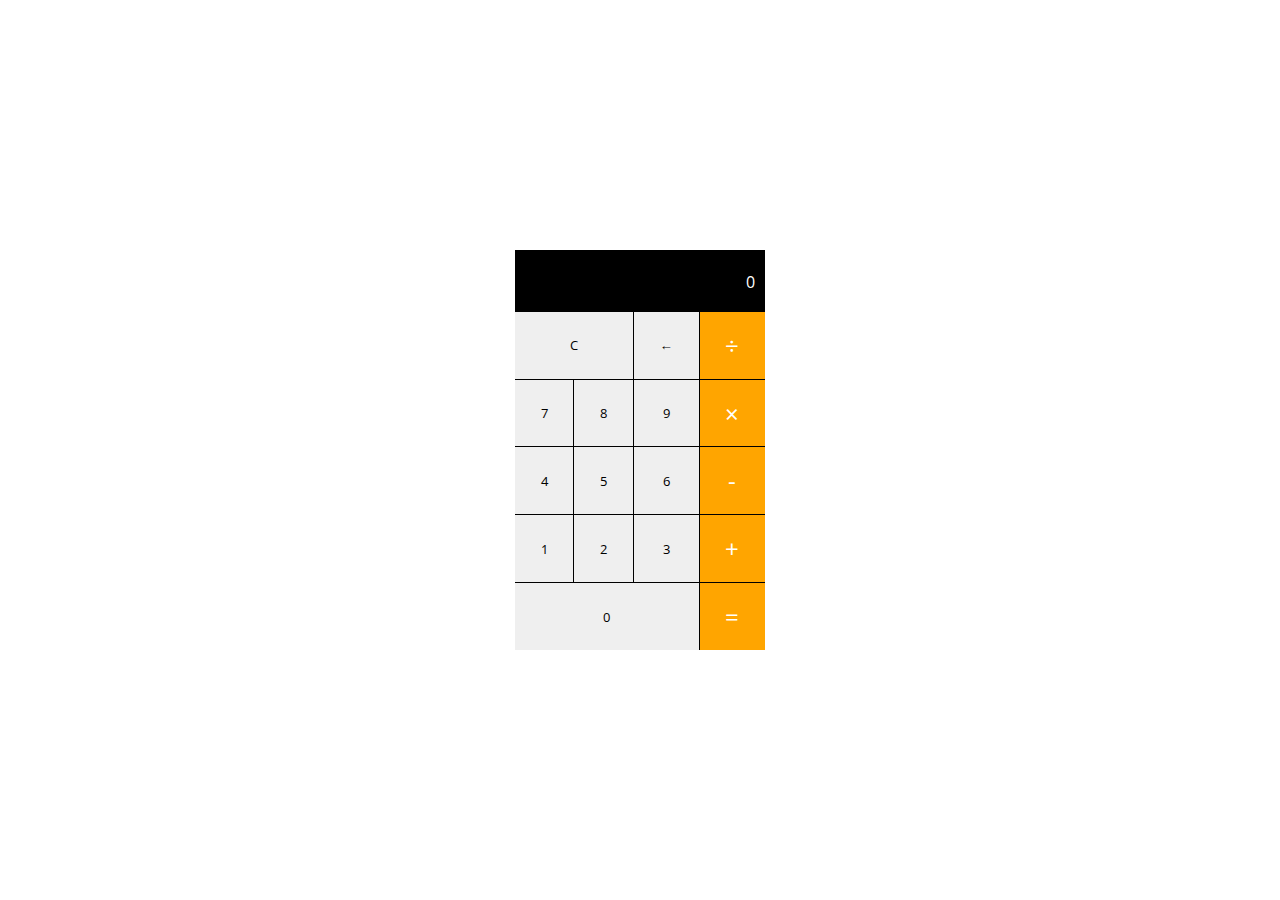
<file: calculator/index.html>
<!DOCTYPE html>
<html lang="en">
  <head>
    <meta charset="UTF-8" />
    <meta name="viewport" content="width=device-width, initial-scale=1.0" />
    <title>Calculator</title>
    <link
      href="https://fonts.googleapis.com/css?family=Open+Sans:400,700"
      rel="stylesheet"
    />
    <link rel="stylesheet" href="style.css" />
  </head>
  <body>
    <main class="main-container">
      <div class="calculator-grid">
        <div class="display">
          <div class="input">0</div>
        </div>
        <button class="clear" value="clear">C</button>
        <button class="delete" value="delete">←</button>
        <button class="operator division" value="division">÷</button>
        <button class="number" value="7">7</button>
        <button class="number" value="8">8</button>
        <button class="number" value="9">9</button>
        <button class="operator multiplication" value="multiplication">
          ×
        </button>
        <button class="number" value="4">4</button>
        <button class="number" value="5">5</button>
        <button class="number" value="6">6</button>
        <button class="operator subtraction" value="subtraction">-</button>
        <button class="number" value="1">1</button>
        <button class="number" value="2">2</button>
        <button class="number" value="3">3</button>
        <button class="operator addition" value="addition">+</button>
        <button class="number zeroth bottom-edge" value="0">0</button>
        <button class="equals" value="equals">=</button>
      </div>
    </main>
    <script src="index.js"></script>
  </body>
</html>
</file>
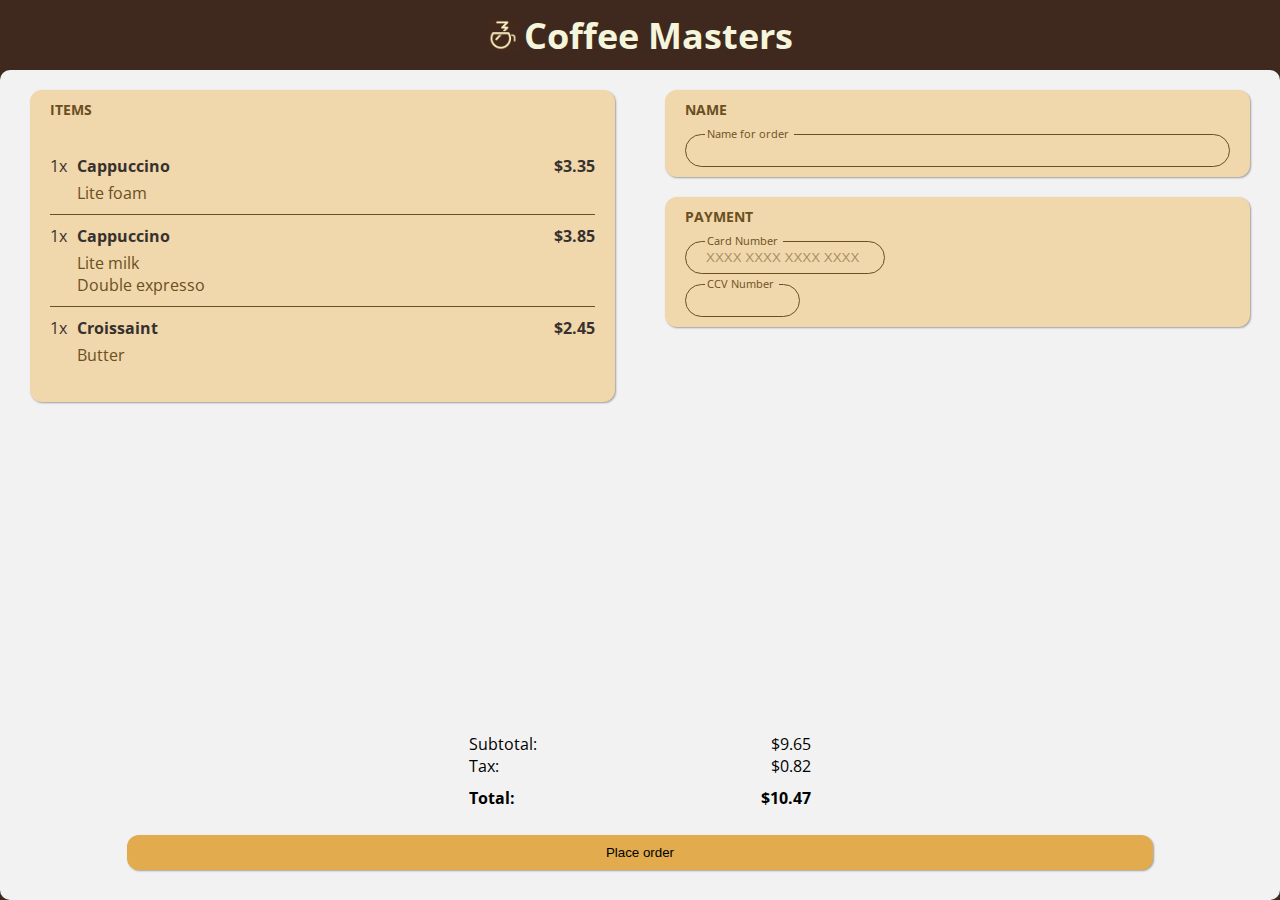
<file: css_project/index.html>
<!DOCTYPE html>
<html lang="en">
  <head>
    <meta charset="UTF-8" />
    <title>Document</title>
    <link
      href="https://fonts.googleapis.com/css?family=Open+Sans:400,700"
      rel="stylesheet"
    />
    <link rel="stylesheet" href="style.css" />
    <meta name="viewport" content="width=device-width, initial-scale=1" />
  </head>
  <body>
    <nav class="banner">
      <img src="./coffee_masters_logo.png" alt="Coffee Masters" width="32" />
      <h1>Coffee Masters</h1>
    </nav>
    <main class="main">
      <section class="main-card-container">
        <div class="product-info">
          <div class="card">
            <div class="card-title">Items</div>
            <div class="card-content">
              <ul class="list">
                <li class="list-item">
                  <div class="list-item-product">
                    <div class="list-item-product-qty">1x</div>
                    <div class="list-item-product-name">Cappuccino</div>
                    <div class="list-item-product-items">
                      <div>Lite foam</div>
                    </div>
                  </div>
                  <div class="list-item-price">$3.35</div>
                </li>
                <li class="list-item">
                  <div class="list-item-product">
                    <div class="list-item-product-qty">1x</div>
                    <div class="list-item-product-name">Cappuccino</div>
                    <div class="list-item-product-items">
                      <div>Lite milk</div>
                      <div>Double expresso</div>
                    </div>
                  </div>
                  <div class="list-item-price">$3.85</div>
                </li>
                <li class="list-item">
                  <div class="list-item-product">
                    <div class="list-item-product-qty">1x</div>
                    <div class="list-item-product-name">Croissaint</div>
                    <div class="list-item-product-items">
                      <div>Butter</div>
                    </div>
                  </div>
                  <div class="list-item-price">$2.45</div>
                </li>
              </ul>
            </div>
          </div>
        </div>
        <div class="payment-info">
          <div class="card">
            <div class="card-title">Name</div>
            <div class="card-content">
              <div class="input-area">
                <label for="name" class="input-label">Name for order</label>
                <input id="name" class="input" type="text" />
              </div>
            </div>
          </div>
          <div class="card" style="content: hello">
            <div class="card-title">Payment</div>
            <div class="card-content">
              <div class="input-area">
                <label for="credit" class="input-label">Card Number</label>
                <input
                  id="credit"
                  class="input-field credit-card"
                  inputmode="numeric"
                  pattern="[0-9\s]{13,19}"
                  placeholder="XXXX XXXX XXXX XXXX"
                  maxlength="19"
                />
              </div>
              <div class="input-area">
                <label for="ccv" class="input-label">CCV Number</label>
                <input id="ccv" class="ccv" type="text" maxlength="3" />
              </div>
            </div>
          </div>
        </div>
      </section>
      <section class="place-order">
        <ul class="summary">
          <li class="summary-item">
            <span>Subtotal:</span>
            <span>$9.65</span>
          </li>
          <li class="summary-item">
            <span>Tax:</span>
            <span>$0.82</span>
          </li>
          <li class="summary-item">
            <span>Total:</span>
            <span>$10.47</span>
          </li>
        </ul>
        <button>Place order</button>
      </section>
    </main>
  </body>
</html>
</file>
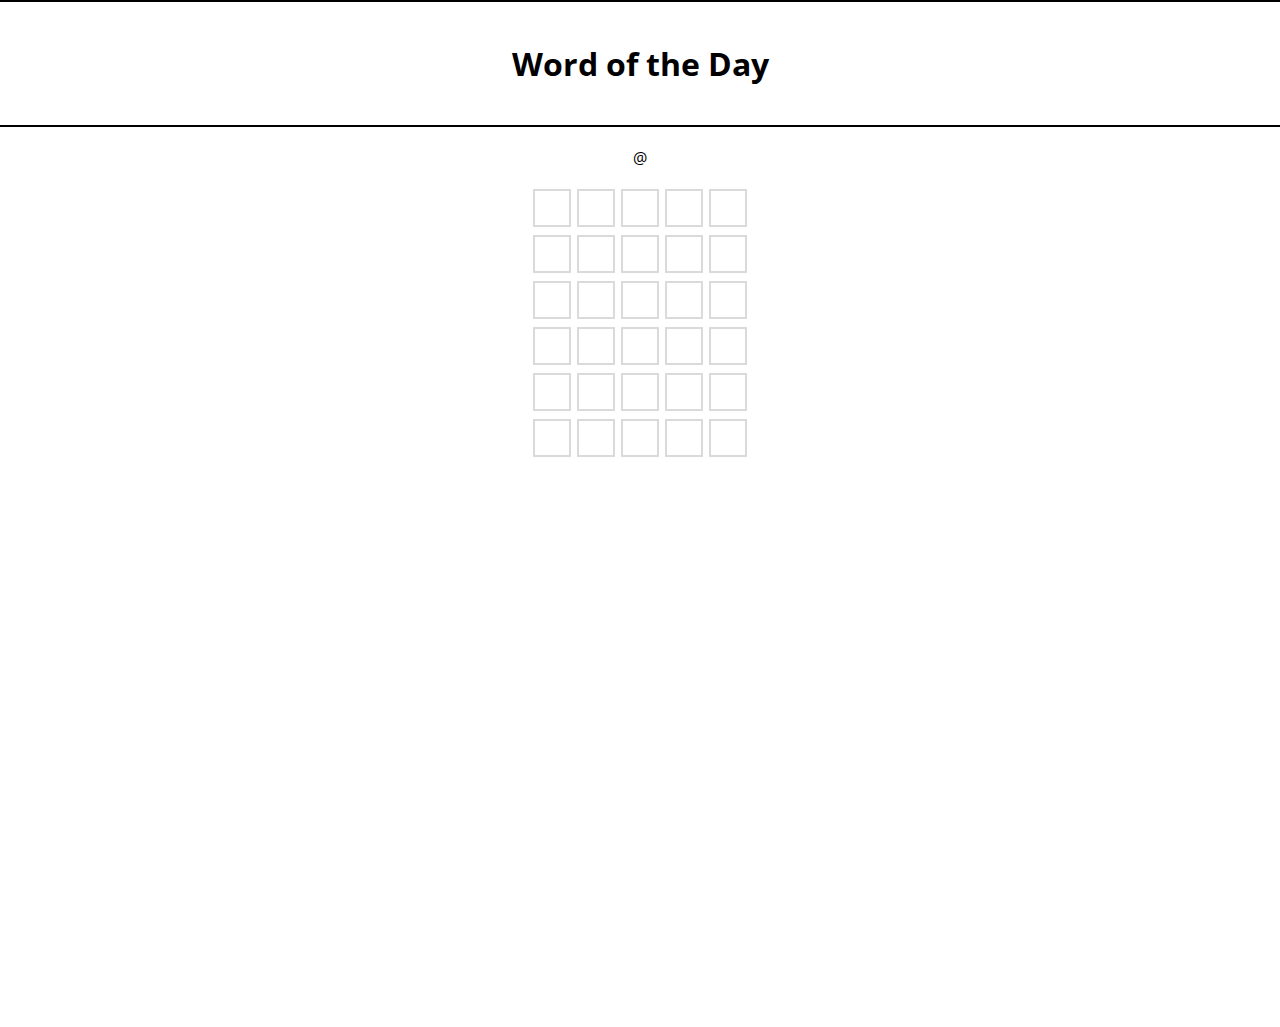
<file: word_of_the_day/index.html>
<!DOCTYPE html>
<html lang="en">
  <head>
    <meta charset="UTF-8" />
    <meta name="viewport" content="width=device-width, initial-scale=1.0" />
    <title>Word of the Day</title>
    <link
      href="https://fonts.googleapis.com/css?family=Open+Sans:400,700"
      rel="stylesheet"
    />
    <link rel="stylesheet" href="style.css" />
  </head>
  <body>
    <h1 class="title">Word of the Day</h1>
    <main class="main-container">
      <div class="loader-box">
        <div class="loading">@</div>
      </div>
      <section class="word-box">
        <div id="w0" class="row">
          <div class="letter-box"></div>
          <div class="letter-box"></div>
          <div class="letter-box"></div>
          <div class="letter-box"></div>
          <div class="letter-box"></div>
        </div>
        <div id="w1" class="row">
          <div class="letter-box"></div>
          <div class="letter-box"></div>
          <div class="letter-box"></div>
          <div class="letter-box"></div>
          <div class="letter-box"></div>
        </div>
        <div id="w2" class="row">
          <div class="letter-box"></div>
          <div class="letter-box"></div>
          <div class="letter-box"></div>
          <div class="letter-box"></div>
          <div class="letter-box"></div>
        </div>
        <div id="w3" class="row">
          <div class="letter-box"></div>
          <div class="letter-box"></div>
          <div class="letter-box"></div>
          <div class="letter-box"></div>
          <div class="letter-box"></div>
        </div>
        <div id="w4" class="row">
          <div class="letter-box"></div>
          <div class="letter-box"></div>
          <div class="letter-box"></div>
          <div class="letter-box"></div>
          <div class="letter-box"></div>
        </div>
        <div id="w5" class="row">
          <div class="letter-box"></div>
          <div class="letter-box"></div>
          <div class="letter-box"></div>
          <div class="letter-box"></div>
          <div class="letter-box"></div>
        </div>
      </section>
    </main>
    <script src="index.js"></script>
  </body>
</html>
</file>
<file: calculator/style.css>
* {
  box-sizing: border-box;
}

body {
  margin: 0;
  padding: 0;
  font-family: "Open Sans", sans-serif;
}

.main-container {
  display: flex;
  justify-content: center;
  align-items: center;
  width: 100vw;
  height: 100vh;
}

.calculator-grid {
  background-color: black;
  height: 400px;
  display: grid;
  grid-template-areas:
    "display display display display"
    "clear clear delete division"
    ". . . multiplication"
    ". . . subtraction"
    ". . . addition"
    "zeroth zeroth zeroth equals";
}

.display {
  background-color: black;
  grid-area: display;
  display: flex;
  justify-content: center;
  align-items: center;
  height: 100%;
  width: 250px;
}

.display .input {
  background-color: black;
  border: none;
  color: white;
  text-align: end;
  height: 30px;
  width: 100%;
  padding-left: 10px;
  padding-right: 10px;
  padding-top: 5px;
}

.clear {
  grid-area: clear;
  border-right: 1px solid black;
  border-bottom: 1px solid black;
}

.delete {
  grid-area: delete;
  border-right: 1px solid black;
  border-bottom: 1px solid black;
}

.operator {
  background-color: orange;
  color: white;
  font-size: x-large;
}

.division {
  grid-area: division;
  border-bottom: 1px solid black;
}

.multiplication {
  grid-area: multiplication;
  border-bottom: 1px solid black;
}

.subtraction {
  grid-area: subtraction;
  border-bottom: 1px solid black;
}

.addition {
  grid-area: addition;
  border-bottom: 1px solid black;
}

.zeroth {
  grid-area: zeroth;
}

.equals {
  grid-area: equals;
  background-color: orange;
  color: white;
  font-size: x-large;
}

.number {
  border-right: 1px solid black;
  border-bottom: 1px solid black;
}

.bottom-edge {
  border-bottom: none;
}

button {
  border-radius: 0;
  border: none;
  cursor: pointer;
  font-family: inherit;
}

button:hover {
  opacity: 0.95;
}
</file>
<file: css_project/style.css>
* {
  box-sizing: border-box;
}

body {
  margin: 0;
  background-color: rgb(63, 41, 30);
  font-family: "Open Sans", sans-serif;
  font-size: medium;
}

.banner {
  width: 100%;
  height: 70px;
  background-color: rgb(63, 41, 30);
  color: beige;
  display: flex;
  justify-content: center;
  align-items: center;
  gap: 5px;
  font-size: large;
}

.main {
  width: 100%;
  height: 100%;
  min-height: calc(100vh - 70px);
  background-color: #f2f2f2;
  border-radius: 10px;
  -moz-border-radius: 10px;
  -webkit-border-radius: 10px;
  padding: 20px 30px;
  display: flex;
  flex-direction: column;
  justify-content: space-between;
}

.main-card-container {
  display: flex;
  justify-content: center;
  flex-wrap: wrap;
  gap: 50px;
}

.product-info {
  flex: 1 1 40%;
  min-width: 300px;
}

.payment-info {
  flex: 1 1 40%;
  min-width: 300px;
  display: flex;
  flex-direction: column;
  gap: 20px;
}

.card {
  background-color: #f0d7ac;
  border-radius: 12px;
  -moz-border-radius: 12px;
  -webkit-border-radius: 12px;
  padding: 10px 20px;
  display: grid;
  grid-template-areas:
    "title"
    "content";
  -webkit-box-shadow: 1px 1px 2px rgba(0, 0, 0, 0.32);
  -moz-box-shadow: 1px 1px 2px rgba(0, 0, 0, 0.32);
  box-shadow: 1px 1px 2px rgba(0, 0, 0, 0.35);
}

.card-title {
  grid-area: "title";
  font-size: 0.9rem;
  font-weight: bold;
  text-align: start;
  text-transform: uppercase;
  color: #6a4f21;
}

.card-content {
  padding-top: 10px;
  grid-area: "content";
  display: flex;
  flex-direction: column;
  gap: 5px;
}

.list {
  padding-left: 0;
}

.list-item {
  width: 100%;
  display: flex;
  justify-content: space-between;
  align-items: start;
  padding-top: 10px;
  padding-bottom: 10px;
  border-bottom: #6a4f21 solid 1px;
}

.list-item:last-child {
  border-bottom: none;
}

.list-item-product {
  display: grid;
  grid-template-areas:
    "qty name"
    ". items";
  row-gap: 5px;
  column-gap: 10px;
}
.list-item-product-qty {
  grid-area: qty;
  color: rgb(55, 49, 46);
}

.list-item-product-name {
  grid-area: name;
  color: rgb(55, 49, 46);
  font-weight: bold;
}

.list-item-product-items {
  grid-area: items;
  display: flex;
  flex-direction: column;
  color: #6a4f21;
}

.list-item-price {
  color: rgb(55, 49, 46);
  font-weight: bold;
}

.input-area {
  position: relative;
}

input {
  border-radius: 50px;
  -moz-border-radius: 50px;
  -webkit-border-radius: 50px;
  border: 1px solid #6a4f21;
  margin-top: 5px;
  padding: 8px 20px;
  background-color: transparent;
  width: 100%;
}

input.credit-card {
  width: 200px;
}

input.credit-card::placeholder {
  color: #6a4f218c;
}

input.ccv {
  width: 115px;
}

.input-label {
  position: absolute;
  left: 20px;
  top: -3px;
  font-size: 0.7rem;
  color: #6a4f21;
  padding-left: 2px;
  padding-right: 5px;
  background-color: #f0d7ac;
  width: fit-content;
}

.place-order {
  display: flex;
  flex-direction: column;
  justify-content: center;
  align-items: center;
  padding: 10px 40px;
  gap: 10px;
}

.summary {
  padding-left: 0;
  width: 30%;
  min-width: 200px;
}

.summary-item {
  display: flex;
  justify-content: space-between;
}

.summary-item:last-child {
  padding-top: 10px;
  font-weight: bold;
}

.place-order button {
  width: 90%;
  border: none;
  padding: 10px 20px;
  border-radius: 12px;
  -moz-border-radius: 12px;
  -webkit-border-radius: 12px;
  background-color: #e1ab4e;
  cursor: pointer;
  -webkit-box-shadow: 1px 1px 2px rgba(0, 0, 0, 0.32);
  -moz-box-shadow: 1px 1px 2px rgba(0, 0, 0, 0.32);
  box-shadow: 1px 1px 2px rgba(0, 0, 0, 0.35);
}
</file>
<file: word_of_the_day/style.css>
* {
  box-sizing: border-box;
}

body {
  margin: 0;
  padding: 0;
  font-family: "Open Sans", sans-serif;
}

.title {
  margin: 0;
  padding: 40px 0;
  text-align: center;
  border-top: 2px solid black;
  border-bottom: 2px solid black;
}

.main-container {
  display: flex;
  flex-direction: column;
  justify-content: start;
  align-items: center;
  width: 100vw;
  height: 100vh;
}

.loader-box {
  padding: 20px 0;
}

.loading {
  animation: loading 1s infinite linear forwards;
}

@keyframes loading {
  to {
    transform: rotate(360deg);
  }
}

.word-box {
  display: flex;
  flex-direction: column;
  gap: 8px;
}

.row {
  display: flex;
  gap: 6px;
}

.letter-box {
  border: 2px solid rgb(218, 218, 220);
  width: 38px;
  height: 38px;
  text-align: center;
  line-height: 1.4;
  font-weight: bold;
  font-size: x-large;
}

.letter-box.done {
  color: white;
  background-color: gray;
}

.letter-box.done.right-letter {
  background-color: rgb(239, 156, 0);
}

.letter-box.letter-box.done.right-letter.right-position {
  background-color: green;
}

.letter-box.invalid-word {
  animation-duration: 0.5s;
  animation-name: running-color;
  animation-timing-function: ease-in;
}

@keyframes running-color {
  25% {
    border-top: 2px solid red;
  }
  50% {
    border-right: 2px solid red;
  }
  75% {
    border-bottom: 2px solid red;
  }
  100% {
    border-left: 2px solid red;
  }
}
</file>
